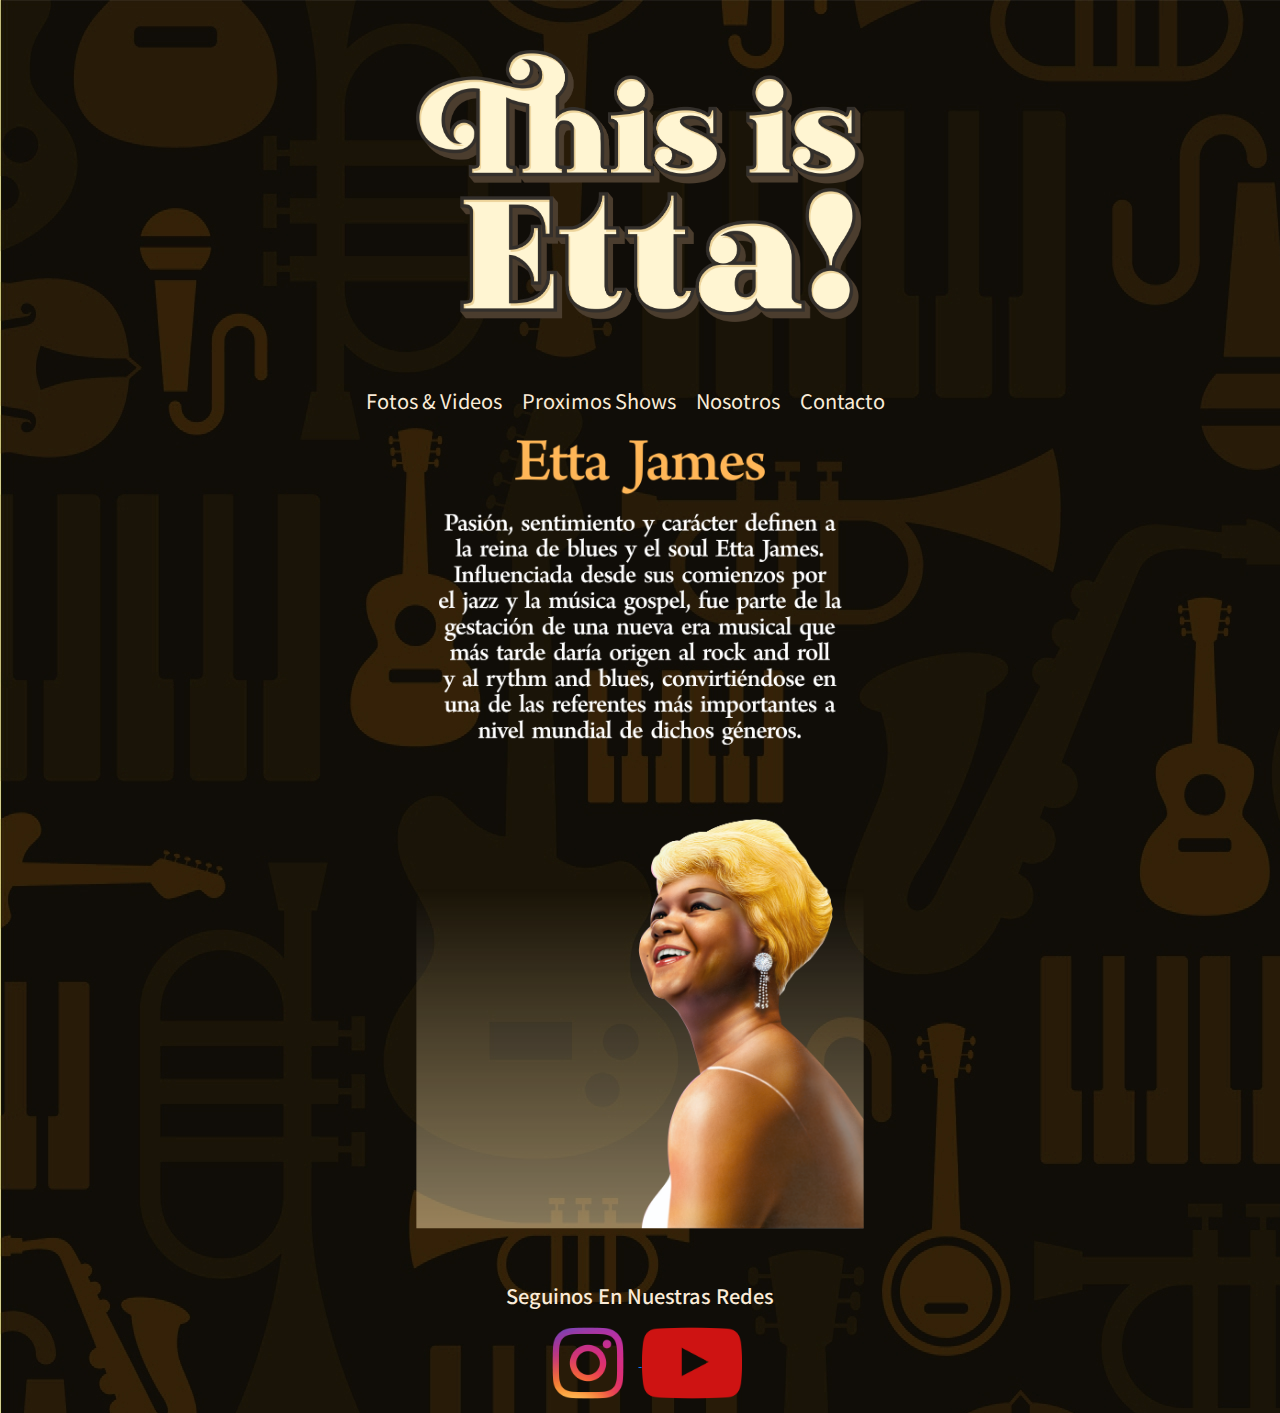
<file: index.html>
<!DOCTYPE html>
<html lang="en">
<head>
    <meta charset="UTF-8">
    <meta http-equiv="X-UA-Compatible" content="IE=edge">
    <meta name="viewport" content="width=device-width, initial-scale=1.0">
    <title>This Is Etta - Etta James Tribute</title>
    <link rel="shortcut icon" href="Imagenes/LOGO PNG.png" type="image/x-icon">
    <link rel="stylesheet" href="css/bootstrap.min.css">
    <link rel="stylesheet" href="css/style.css">
</head>
<body>
    <div class="logo-container">
        <a href="index.html">
            <img class="logo scale" src="Imagenes/Logo.png" alt="band photo">
        </a>  
    </div>
    <nav class="navbar navbar-expand-lg">
        <div class="container-fluid">
          <button class="navbar-toggler" type="button" data-bs-toggle="collapse" data-bs-target="#navbarSupportedContent" aria-controls="navbarSupportedContent" aria-expanded="false" aria-label="Toggle navigation">
            <svg fill="antiquewhite" viewBox="0 0 100 80" width="40" height="40">
                <rect width="100" height="20"></rect>
                <rect y="30" width="100" height="20"></rect>
                <rect y="60" width="100" height="20"></rect>
              </svg>
          </button>
          <div class="collapse navbar-collapse" id="navbarSupportedContent">
            <ul class="navbar-nav me-auto mb-5">
              <li class="nav-item">
                <a class="nav-link link" aria-current="page" href="./fotosvideos.html">Fotos & Videos</a>    
              </li>
              <li class="nav-item">
                <a class="nav-link link" aria-current="page" href="./proximosshows.html">Proximos Shows</a>
              </li>
              <li class="nav-item">
                <a class="nav-link link" aria-current="page" href="./nosotros.html">Nosotros</a>
              </li>
              <li class="nav-item">
                <a class="nav-link link" aria-current="page" href="./contacto.html">Contacto</a>
              </li>
            
            </ul>
          </div>
        </div>
      </nav>
    <header class="center">
        <img src="./Imagenes/Etta James.png" alt="Etta James" class="img--fluid">
    </header>
    <footer class="redes center">
        <h1 class="redes__titulo--md">Seguinos En Nuestras Redes</h1>
        <a href="https://www.instagram.com/thisisettaa/" target="_blank">
            <img src="./Imagenes/Logo Instagram.png" alt="seguinos en instagram">
        </a>
        <a href="https://www.youtube.com/channel/UCdm1I6VDs6m0fZh1YtdJkOw" target="_blank"> 
            <img src="./Imagenes/Logo Youtube.png" alt="mira nuestros videos">
        </a>
    </footer>
<script src="js/bootstrap.bundle.min.js"></script>
</body>
</html>
</file>
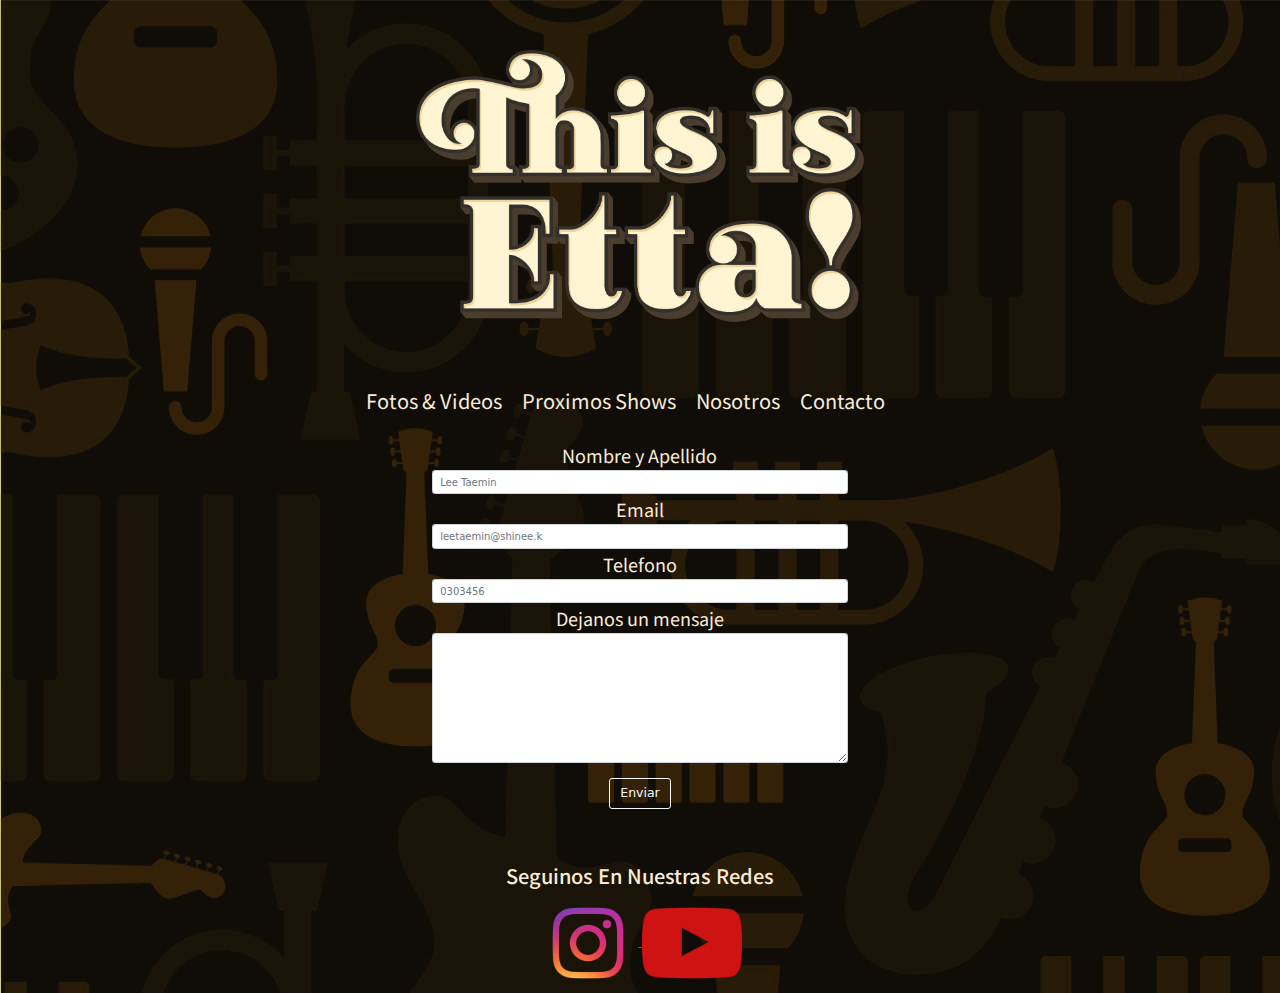
<file: contacto.html>
<!DOCTYPE html>
<html lang="en">
<head>
    <meta charset="UTF-8">
    <meta http-equiv="X-UA-Compatible" content="IE=edge">
    <meta name="viewport" content="width=device-width, initial-scale=1.0">
    <title>This Is Etta - Etta James Tribute</title>
    <link rel="shortcut icon" href="Imagenes/LOGO PNG.png" type="image/x-icon">
    <link rel="stylesheet" href="css/bootstrap.min.css">
    <link rel="stylesheet" href="css/style.css">
</head>
<body>
    <div class="logo-container">
        <a href="index.html">
            <img class="logo scale" src="Imagenes/Logo.png" alt="band photo">
        </a>  
    </div>
    <nav class="navbar navbar-expand-lg">
        <div class="container-fluid">
          <button class="navbar-toggler" type="button" data-bs-toggle="collapse" data-bs-target="#navbarSupportedContent" aria-controls="navbarSupportedContent" aria-expanded="false" aria-label="Toggle navigation">
            <svg fill="antiquewhite" viewBox="0 0 100 80" width="40" height="40">
                <rect width="100" height="20"></rect>
                <rect y="30" width="100" height="20"></rect>
                <rect y="60" width="100" height="20"></rect>
              </svg>
          </button>
          <div class="collapse navbar-collapse" id="navbarSupportedContent">
            <ul class="navbar-nav me-auto mb-5">
              <li class="nav-item">
                <a class="nav-link link" aria-current="page" href="./fotosvideos.html">Fotos & Videos</a>    
              </li>
              <li class="nav-item">
                <a class="nav-link link" aria-current="page" href="./proximosshows.html">Proximos Shows</a>
              </li>
              <li class="nav-item">
                <a class="nav-link link" aria-current="page" href="./nosotros.html">Nosotros</a>
              </li>
              <li class="nav-item">
                <a class="nav-link link" aria-current="page" href="./contacto.html">Contacto</a>
              </li>
            
            </ul>
          </div>
        </div>
      </nav>
    <main>
        <section>
            <div class="row">
                <div class="col-4"></div>
                <div class="col-4 center">
            <form action="envio.php">
                <div class="form-group">
                  <label for="nombre">Nombre y Apellido</label>
                  <input type="text" class="form-control" id="nombre" placeholder="Lee Taemin">
                </div>
                <div class="form-group">
                    <label for="email">Email</label>
                    <input type="email" class="form-control" id="email" placeholder="leetaemin@shinee.k">
                  </div>
                <div class="form-group">
                    <label for="telefono">Telefono</label>
                    <input type="text" class="form-control" id="telefono" placeholder="0303456">
                  </div>
                <div class="form-group">
                  <label for="comentario">Dejanos un mensaje</label>
                  <textarea class="form-control" id="comentario" rows="8"></textarea>
                </div>
                <br>
                <button class="btn btn-outline-light btn-lg ">Enviar</button>
                <br>
              </form>
            </div> 
            <div class="col-4"></div>        
        </div>  
        </section>
    </main>
    <footer class="redes center">
        <h5 class="redes__titulo--md">Seguinos En Nuestras Redes</h5>
        <a href="https://www.instagram.com/thisisettaa/" target="_blank">
            <img src="./Imagenes/Logo Instagram.png" alt="seguinos en instagram">
        </a>
        <a href="https://www.youtube.com/channel/UCdm1I6VDs6m0fZh1YtdJkOw" target="_blank"> 
            <img src="./Imagenes/Logo Youtube.png" alt="mira nuestros videos">
        </a>
    </footer>
    <script src="js/bootstrap.bundle.min.js"></script>
</body>
</html>
</file>
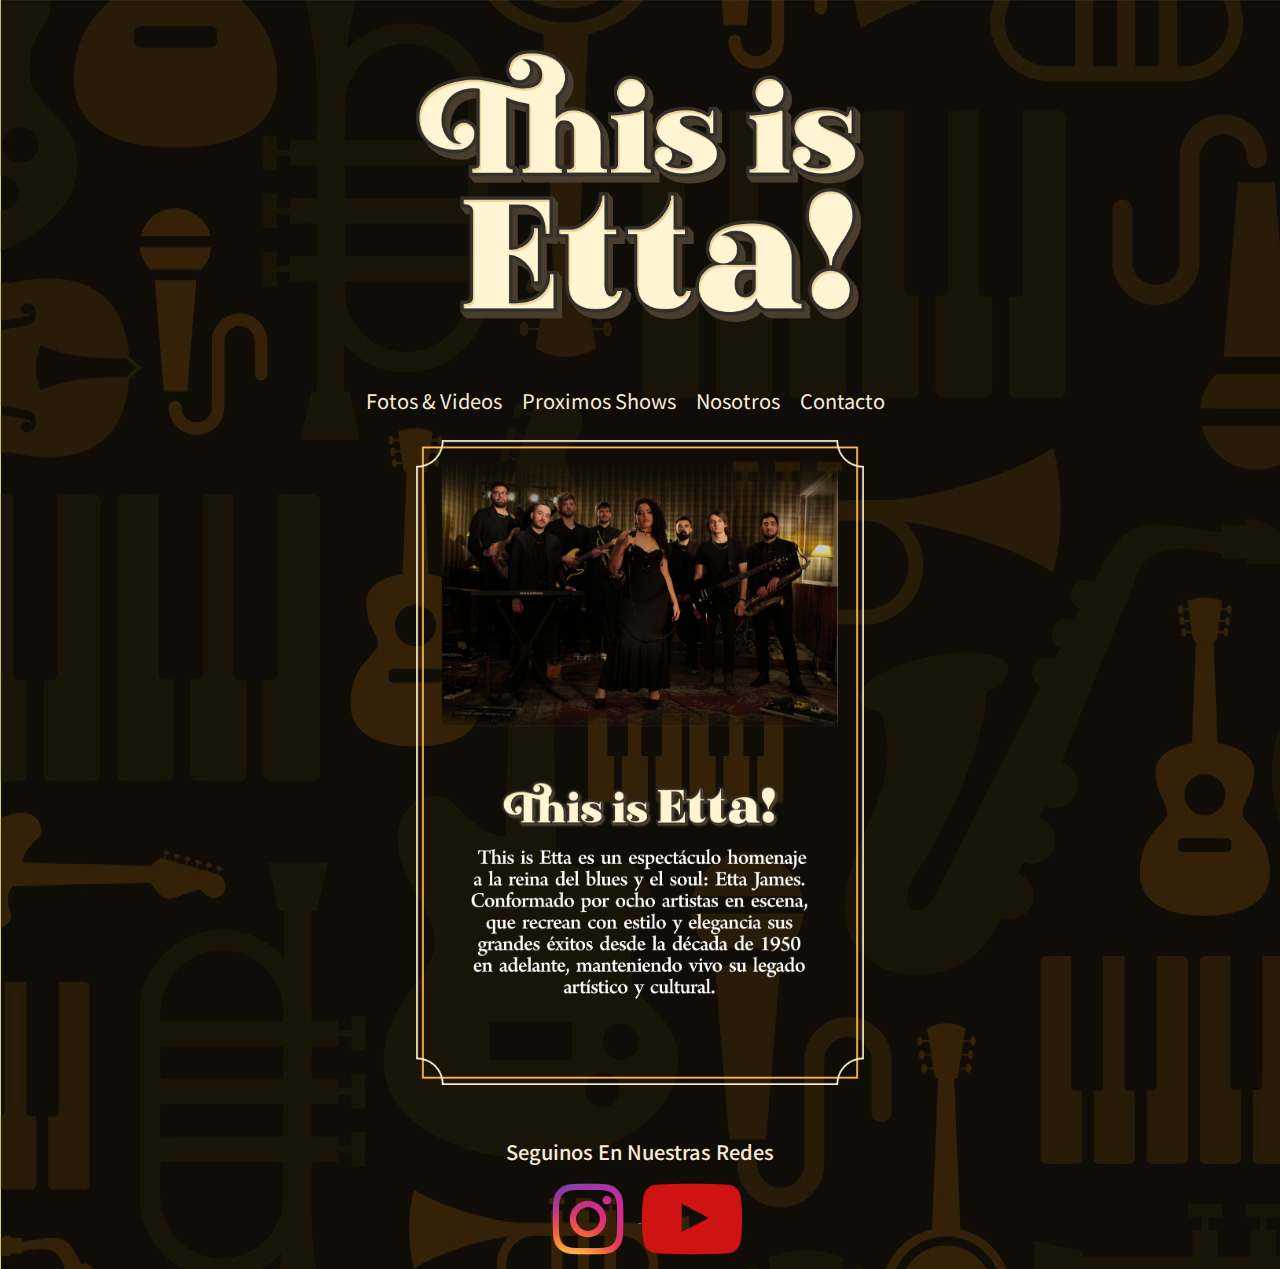
<file: nosotros.html>
<!DOCTYPE html>
<html lang="en">
<head>
    <meta charset="UTF-8">
    <meta http-equiv="X-UA-Compatible" content="IE=edge">
    <meta name="viewport" content="width=device-width, initial-scale=1.0">
    <title>This Is Etta - Etta James Tribute</title>
    <link rel="shortcut icon" href="Imagenes/LOGO PNG.png" type="image/x-icon">
    <link rel="stylesheet" href="css/bootstrap.min.css">
    <link rel="stylesheet" href="css/style.css">
</head>
<body>
    <div class="logo-container">
        <a href="index.html">
            <img class="logo scale" src="Imagenes/Logo.png" alt="band photo">
        </a>  
    </div>
    <nav class="navbar navbar-expand-lg">
        <div class="container-fluid">
          <button class="navbar-toggler" type="button" data-bs-toggle="collapse" data-bs-target="#navbarSupportedContent" aria-controls="navbarSupportedContent" aria-expanded="false" aria-label="Toggle navigation">
            <svg fill="antiquewhite" viewBox="0 0 100 80" width="40" height="40">
                <rect width="100" height="20"></rect>
                <rect y="30" width="100" height="20"></rect>
                <rect y="60" width="100" height="20"></rect>
              </svg>
          </button>
          <div class="collapse navbar-collapse" id="navbarSupportedContent">
            <ul class="navbar-nav me-auto mb-5">
              <li class="nav-item">
                <a class="nav-link link" aria-current="page" href="./fotosvideos.html">Fotos & Videos</a>    
              </li>
              <li class="nav-item">
                <a class="nav-link link" aria-current="page" href="./proximosshows.html">Proximos Shows</a>
              </li>
              <li class="nav-item">
                <a class="nav-link link" aria-current="page" href="./nosotros.html">Nosotros</a>
              </li>
              <li class="nav-item">
                <a class="nav-link link" aria-current="page" href="./contacto.html">Contacto</a>
              </li>
            
            </ul>
          </div>
        </div>
      </nav>
    <header class="center">
        <img src="./Imagenes/banda2.png" alt="band presentation" class="img--fluid">
    </header>
    <footer class="redes center">
        <h5 class="redes__titulo--md">Seguinos En Nuestras Redes</h5>
        <a href="https://www.instagram.com/thisisettaa/" target="_blank">
            <img src="./Imagenes/Logo Instagram.png" alt="seguinos en instagram">
        </a>
        <a href="https://www.youtube.com/channel/UCdm1I6VDs6m0fZh1YtdJkOw" target="_blank"> 
            <img src="./Imagenes/Logo Youtube.png" alt="mira nuestros videos">
        </a>
    </footer>
    <script src="js/bootstrap.bundle.min.js"></script>
</body>
</html>
</file>
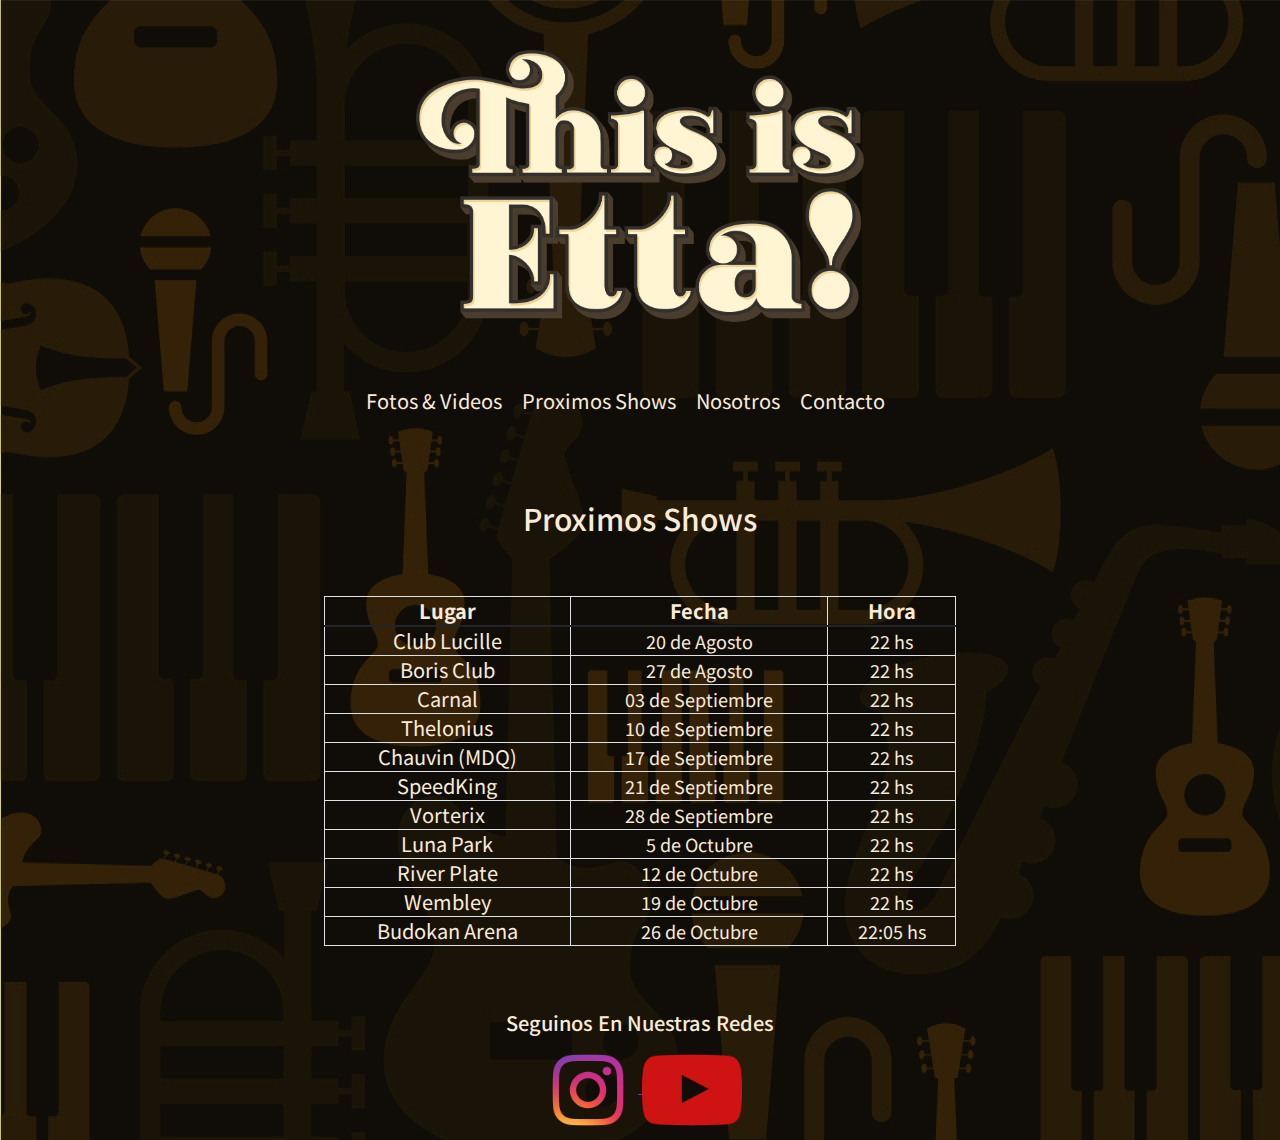
<file: proximosshows.html>
<!DOCTYPE html>
<html lang="en">
<head>
    <meta charset="UTF-8">
    <meta http-equiv="X-UA-Compatible" content="IE=edge">
    <meta name="viewport" content="width=device-width, initial-scale=1.0">
    <title>This Is Etta - Etta James Tribute</title>
    <link rel="shortcut icon" href="Imagenes/LOGO PNG.png" type="image/x-icon">
    <link rel="stylesheet" href="css/bootstrap.min.css">
    <link rel="stylesheet" href="css/style.css">
</head>
<body>
  <div class="logo-container">
    <a href="index.html">
        <img class="logo scale" src="Imagenes/Logo.png" alt="band photo">
    </a>  
</div>
<nav class="navbar navbar-expand-lg">
    <div class="container-fluid">
      <button class="navbar-toggler" type="button" data-bs-toggle="collapse" data-bs-target="#navbarSupportedContent" aria-controls="navbarSupportedContent" aria-expanded="false" aria-label="Toggle navigation">
        <svg fill="antiquewhite" viewBox="0 0 100 80" width="40" height="40">
            <rect width="100" height="20"></rect>
            <rect y="30" width="100" height="20"></rect>
            <rect y="60" width="100" height="20"></rect>
          </svg>
      </button>
      <div class="collapse navbar-collapse" id="navbarSupportedContent">
        <ul class="navbar-nav me-auto mb-5">
          <li class="nav-item">
            <a class="nav-link link" aria-current="page" href="./fotosvideos.html">Fotos & Videos</a>    
          </li>
          <li class="nav-item">
            <a class="nav-link link" aria-current="page" href="./proximosshows.html">Proximos Shows</a>
          </li>
          <li class="nav-item">
            <a class="nav-link link" aria-current="page" href="./nosotros.html">Nosotros</a>
          </li>
          <li class="nav-item">
            <a class="nav-link link" aria-current="page" href="./contacto.html">Contacto</a>
          </li>
        
        </ul>
      </div>
    </div>
  </nav>
    <main>
        <h1>Proximos Shows</h1>
        <div class="row">
            <div class="col-3"></div>
            <div class="col-6 center">
                <table class="table table-bordered">
                    <thead>
                      <tr>
                        <th scope="col">Lugar</th>
                        <th scope="col">Fecha</th>
                        <th scope="col">Hora</th>
                      </tr>
                    </thead>
                    <tbody>
                      <tr>               
                        <td><a class="link" href="https://www.ticketek.com.ar/" target="_blank">Club Lucille</a></td>
                        <td>20 de Agosto</td>
                        <td>22 hs</td>
                      </tr>
                      <tr>               
                        <td><a class="link" href="https://www.ticketek.com.ar/" target="_blank">Boris Club</a></td>
                        <td>27 de Agosto</td>
                        <td>22 hs</td>
                      </tr>
                      <tr>                
                        <td><a class="link" href="https://www.ticketek.com.ar/" target="_blank">Carnal</a></td>
                        <td>03 de Septiembre</td>
                        <td>22 hs</td>
                      </tr>
                      <tr>                
                        <td><a class="link" href="https://www.ticketek.com.ar/" target="_blank">Thelonius</a></td>
                        <td>10 de Septiembre</td>
                        <td>22 hs</td>
                      </tr>
                      <tr>                
                        <td><a class="link" href="https://www.ticketek.com.ar/" target="_blank">Chauvin (MDQ)</a></td>
                        <td>17 de Septiembre</td>
                        <td>22 hs</td>
                      </tr>
                      <tr>                
                        <td><a class="link" href="https://www.ticketek.com.ar/" target="_blank">SpeedKing</a></td>
                        <td>21 de Septiembre</td>
                        <td>22 hs</td>
                      </tr>
                      <tr>                
                        <td><a class="link" href="https://www.ticketek.com.ar/" target="_blank">Vorterix</a></td>
                        <td>28 de Septiembre</td>
                        <td>22 hs</td>
                      </tr>
                      <tr>                
                        <td><a class="link" href="https://www.ticketek.com.ar/" target="_blank">Luna Park</a></td>
                        <td>5 de Octubre</td>
                        <td>22 hs</td>
                      </tr>
                      <tr>                
                        <td><a class="link" href="https://www.ticketek.com.ar/" target="_blank">River Plate</a></td>
                        <td>12 de Octubre</td>
                        <td>22 hs</td>
                      </tr>
                      <tr>                
                        <td><a class="link" href="https://www.ticketek.com.ar/" target="_blank">Wembley</a></td>
                        <td>19 de Octubre</td>
                        <td>22 hs</td>
                      </tr>
                      <tr>                
                        <td><a class="link" href="https://www.ticketek.com.ar/" target="_blank">Budokan Arena</a></td>
                        <td>26 de Octubre</td>
                        <td>22:05 hs</td>
                      </tr>
                    </tbody>
                  </table>
            </div> 
            <div class="col-3"></div>        
        </div>
        
    </main>
    <footer class="redes center">
        <h5 class="redes__titulo--md">Seguinos En Nuestras Redes</h5>
        <a href="https://www.instagram.com/thisisettaa/" target="_blank">
            <img src="./Imagenes/Logo Instagram.png" alt="seguinos en instagram">
        </a>
        <a href="https://www.youtube.com/channel/UCdm1I6VDs6m0fZh1YtdJkOw" target="_blank"> 
            <img src="./Imagenes/Logo Youtube.png" alt="mira nuestros videos">
        </a>
    </footer>
    <script src="js/bootstrap.bundle.min.js"></script>
</body>
</html>
</file>
<file: css/style.css>
@import url('https://fonts.googleapis.com/css2?family=Noto+Sans+JP:wght@300&family=Noto+Sans+TC&family=Nunito+Sans:ital,wght@1,200&family=Rubik+Iso&display=swap');

html {
    font-size: 62.5%;
}

body{
    background-image: url(../Imagenes/FondoOscuro.jpg) ;
    background-repeat: no-repeat;
    background-attachment: scroll; 
    display:flex;
    flex-direction: column;
}

h1, h2, h3, h4, h5{
    color: antiquewhite;
    font-family: 'Noto Sans TC', sans-serif;
    font-size: 2rem;
}

h1, h3{
    font-size: 3rem;
    text-align: center;
    margin: 6rem auto;
}


nav{
    padding: 40px 60px;  
    align-self: center;
    position: absolute;
    top: 10px;
    right: 10px;
}

main table tr th{
    color: antiquewhite;
    font-family: 'Noto Sans TC', sans-serif;
    font-size: 2rem;
    line-height: 1.8rem;
}

main table tr td{
    color: antiquewhite;
    font-family: 'Noto Sans TC', sans-serif;
    font-size: 1.8rem;
    line-height: 1.8rem;
}

main section form label{
    color: antiquewhite;
    font-family: 'Noto Sans TC', sans-serif;
    font-size: 1.8rem;
    line-height: 3rem; 
}

nav ul{
    color: antiquewhite;
    list-style: none;
    display: flex;
    flex-direction: column;
    text-align: center;
}

nav ul li{
    margin-right: 10px;
    
}

section form label{
    color: antiquewhite;
    text-decoration: none;
    font-family: 'Noto Sans TC', sans-serif;
    font-size:2rem; 
    line-height: 1rem;
}

body nav a img{
    width: 500px;
    height: auto;
    margin: 50px auto;
    display: flex;
    justify-content: center;
}

footer{
    margin-top: 5rem;
}
footer a img{
    width: 100px;
}

.link{
    color: antiquewhite;
    text-decoration: none;
    font-family: 'Noto Sans TC', sans-serif;
    font-size: 2rem; 
    line-height: 1.8rem;
}

.link:hover{
    color: darkgoldenrod;  
    transition: color 0.2s ease-in-out;
}

.img--fluid{
    width: 90%;
}

.redes__titulo--md{
    text-align: center;
    font-size: 2rem;
    margin: 5px 0;
}

.center{
    text-align: center;
}

.photos{
    display: grid;
    grid-template-columns: 280px;
    grid-template-rows: 280px 280px 280px 280px;
    gap: 80px;
    justify-content: center;
}    

.photo_resize{
    max-height: 280px;
    max-width: 280px;
}

.videos{
    margin-top: 10rem;
}

.youtube{
    width: 360px;
    height: 215px;
}

.logo-container{
    width: 100%;
    height: auto;
    margin: 50px auto;
    display: flex;
    justify-content: center;
}

.logo{
    max-width: 95vw;
    text-align: center;
}

.scale:hover{
    transform: scale(1.1);
    transition: transform 0.2s ease-in-out;
}

@media screen and (min-width: 480px){
    .img--fluid{
        width: 80%;
    }  
}

@media screen and (min-width: 768px){
    .photos{
        grid-template-columns: 280px 280px;
        grid-template-rows: 280px 280px;
        } 
    .logo{
        max-width: 35vw;
        }    
    nav ul{
            flex-direction: row;
        }  
    .img--fluid{
            width: 35%;
        }  
    .youtube{
            width: 560px;
            height: 315px;
        }
}

@media screen and (min-width: 1024px){
    
}
</file>
